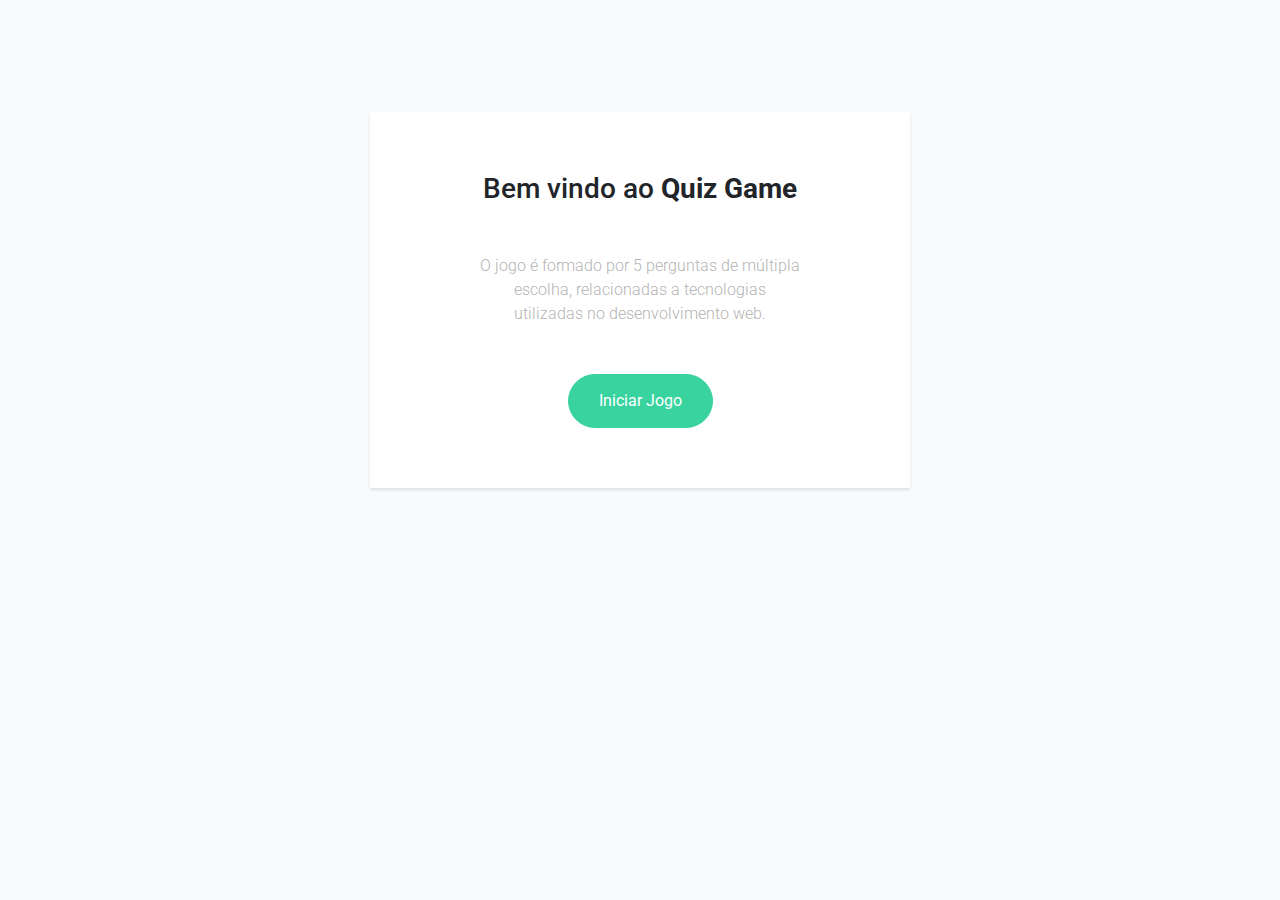
<file: quizGame/index.html>
<!DOCTYPE html>
<html>
  <head>
    <!-- Required meta tags -->
    <meta charset="utf-8">
    <meta name="viewport" content="width=device-width, initial-scale=1, shrink-to-fit=no">
    <link href="https://fonts.googleapis.com/css?family=Roboto:300,400&display=swap" rel="stylesheet">

    <!-- Bootstrap CSS -->
    <link rel="stylesheet" href="css/bootstrap.min.css">
    
    <!-- Style -->
    <link rel="stylesheet" href="css/style.css">
    <link rel="stylesheet" href="css/overlay.css">

    <!-- Title -->
    <title>Quiz Game</title>

  </head>

  <body>

    <!-- Overlay black -->
    <div id="overlay">
      <div id="textOverlay" align="center">
        <div id="text">
        </div>
        <input id="btn_overlay" type="submit" class="btn btn-pill text-white btn-primary" align="center">
      </div>
    </div>
  
    <!-- Home screen -->
    <div id="main" class="content">
      <div id="sub_main" class="container">
        <div class="row justify-content-center">
          <div class="col-md-6 contents">
            <div class="row justify-content-center">
              <div class="col-md-12">
                <div class="form-block" align="center">
                    <div class="mb-4">
                      <h3 class="text-center">Bem vindo ao <strong>Quiz Game</strong></h3>
                      <p class="m-5 text-center">O jogo é formado por 5 perguntas de múltipla escolha, relacionadas a tecnologias utilizadas no desenvolvimento web.</p>
                    </div>
                    <input type="submit" value="Iniciar Jogo" class="btn btn-pill text-white btn-primary" align="center" onclick="startGame()">
                </div>
              </div>
            </div>
          </div>
        </div>
      </div>

    </div>

    <!-- Scripts JavaScript -->
    <script src="js/jquery-3.3.1.min.js"></script>
    <script src="js/bootstrap.min.js"></script>
    <script src='js/scripts.js'></script>
  </body>
</html>
</file>
<file: quizGame/css/style.css>
/*Page style settings*/
body {
  font-family: "Roboto", sans-serif;
  background-color: #f8fafb; }

p {
  color: #b3b3b3;
  font-weight: 300; }

h1, h2, h3, h4, h5, h6,
.h1, .h2, .h3, .h4, .h5, .h6 {
  font-family: "Roboto", sans-serif; }

a {
  -webkit-transition: .3s all ease;
  -o-transition: .3s all ease;
  transition: .3s all ease; }
  a:hover {
    text-decoration: none !important; }

.content {
  padding: 7rem 0; }

h2 {
  font-size: 20px; }

.form-block {
  background: #fff;
  padding: 60px;
  -webkit-box-shadow: 0 2px 3px 0 rgba(0, 0, 0, 0.1);
  box-shadow: 0 2px 3px 0 rgba(0, 0, 0, 0.1); }
  @media (max-width: 991.98px) {
    .form-block {
      padding: 30px; } }

@media (max-width: 991.98px) {
  .content .bg {
    height: 500px; } }

.content .contents, .content .bg {
  width: 50%; }
  @media (max-width: 1199.98px) {
    .content .contents, .content .bg {
      width: 100%; } }
  .content .contents .form-group, .content .bg .form-group {
    position: relative; }
    .content .contents .form-group label, .content .bg .form-group label {
      position: absolute;
      top: 50%;
      -webkit-transform: translateY(-50%);
      -ms-transform: translateY(-50%);
      transform: translateY(-50%);
      -webkit-transition: .3s all ease;
      -o-transition: .3s all ease;
      transition: .3s all ease; }
    .content .contents .form-group input, .content .bg .form-group input {
      background: transparent;
      border-bottom: 1px solid #ccc; }
    .content .contents .form-group.first, .content .bg .form-group.first {
      border-top-left-radius: 7px;
      border-top-right-radius: 7px; }
    .content .contents .form-group.last, .content .bg .form-group.last {
      border-bottom-left-radius: 7px;
      border-bottom-right-radius: 7px; }
    .content .contents .form-group label, .content .bg .form-group label {
      font-size: 12px;
      display: block;
      margin-bottom: 0;
      color: #b3b3b3; }
    .content .contents .form-group.focus, .content .bg .form-group.focus {
      background: #fff; }
    .content .contents .form-group.field--not-empty label, .content .bg .form-group.field--not-empty label {
      margin-top: -25px; }
  .content .contents .form-control, .content .bg .form-control {
    border: none;
    padding: 0;
    font-size: 20px;
    border-radius: 0; }
    .content .contents .form-control:active, .content .contents .form-control:focus, .content .bg .form-control:active, .content .bg .form-control:focus {
      outline: none;
      -webkit-box-shadow: none;
      box-shadow: none; }

.content .bg {
  background-size: cover;
  background-position: center; }

.content a {
  color: #888;
  text-decoration: underline; }

.content .btn {
  height: 54px;
  padding-left: 30px;
  padding-right: 30px; }

.content .forgot-pass {
  position: relative;
  top: 2px;
  font-size: 14px; }

.content .btn-pill {
  border-radius: 30px; }

.social-login a {
  text-decoration: none;
  position: relative;
  text-align: center;
  color: #fff;
  margin-bottom: 10px;
  width: 50px;
  height: 50px;
  border-radius: 50%;
  display: inline-block; }
  .social-login a span {
    position: absolute;
    top: 50%;
    left: 50%;
    -webkit-transform: translate(-50%, -50%);
    -ms-transform: translate(-50%, -50%);
    transform: translate(-50%, -50%); }
  .social-login a:hover {
    color: #fff; }
  .social-login a.facebook {
    background: #3b5998; }
    .social-login a.facebook:hover {
      background: #344e86; }
  .social-login a.twitter {
    background: #1da1f2; }
    .social-login a.twitter:hover {
      background: #0d95e8; }
  .social-login a.google {
    background: #ea4335; }
    .social-login a.google:hover {
      background: #e82e1e; }

.control {
  display: block;
  position: relative;
  padding-left: 30px;
  margin-bottom: 15px;
  cursor: pointer;
  font-size: 14px; }
  .control .caption {
    position: relative;
    top: .2rem;
    color: #888; }

.control input {
  position: absolute;
  z-index: -1;
  opacity: 0; }

.control__indicator {
  position: absolute;
  top: 2px;
  left: 0;
  height: 20px;
  width: 20px;
  background: #e6e6e6;
  border-radius: 4px; }

.control--radio .control__indicator {
  border-radius: 50%; }

.control:hover input ~ .control__indicator,
.control input:focus ~ .control__indicator {
  background: #ccc; }

.control input:checked ~ .control__indicator {
  background: #38d39f; }

.control:hover input:not([disabled]):checked ~ .control__indicator,
.control input:checked:focus ~ .control__indicator {
  background: #4dd8a9; }

.control input:disabled ~ .control__indicator {
  background: #e6e6e6;
  opacity: 0.9;
  pointer-events: none; }

.control__indicator:after {
  font-family: 'icomoon';
  content: '\e5ca';
  position: absolute;
  display: none;
  font-size: 16px;
  -webkit-transition: .3s all ease;
  -o-transition: .3s all ease;
  transition: .3s all ease; }

.control input:checked ~ .control__indicator:after {
  display: block;
  color: #fff; }

.control--checkbox .control__indicator:after {
  top: 50%;
  left: 50%;
  margin-top: -1px;
  -webkit-transform: translate(-50%, -50%);
  -ms-transform: translate(-50%, -50%);
  transform: translate(-50%, -50%); }

.control--checkbox input:disabled ~ .control__indicator:after {
  border-color: #7b7b7b; }

.control--checkbox input:disabled:checked ~ .control__indicator {
  background-color: #7e0cf5;
  opacity: .2; }
</file>
<file: quizGame/css/overlay.css>
/*Styles of overlay*/
#textOverlay{
  position: absolute;
  top: 50%;
  left: 50%;
  font-size: 50px;
  color: white;
  transform: translate(-50%,-50%);
  -ms-transform: translate(-50%,-50%);
}

#overlay {
  position: fixed; 
  display: none; 
  width: 100%; 
  height: 100%;
  top: 0;
  left: 0;
  right: 0;
  bottom: 0;
  background-color: rgba(0,0,0,0.9); 
  z-index: 2; 
  cursor: pointer;
}
</file>
